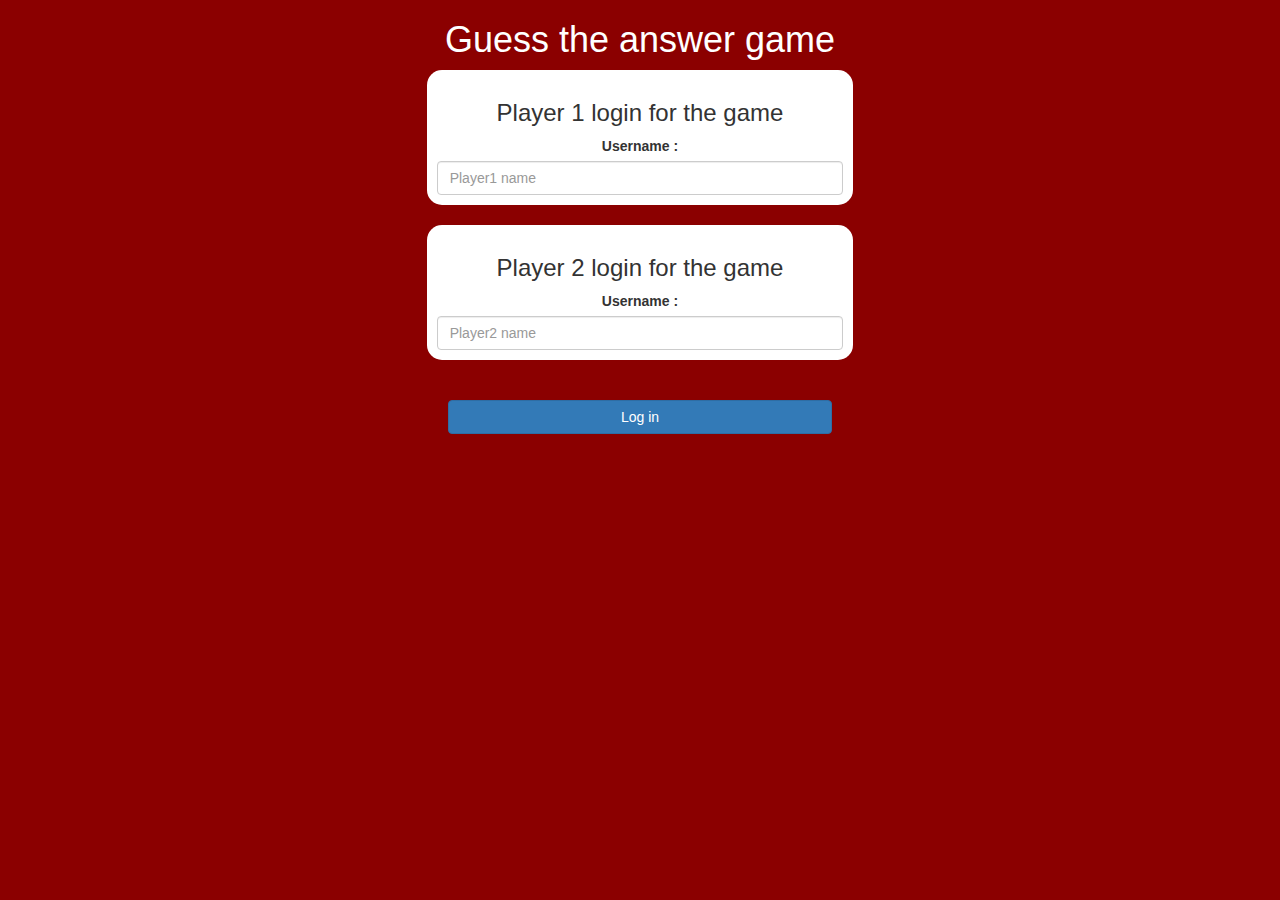
<file: index.html>
<html>
<head>
	<title>Guess The answer</title>

<meta name="viewport" content="width=device-width, initial-scale=1">
<link rel="stylesheet" href="https://maxcdn.bootstrapcdn.com/bootstrap/3.4.0/css/bootstrap.min.css">
<script src="https://ajax.googleapis.com/ajax/libs/jquery/3.4.1/jquery.min.js"></script>
<script src="https://maxcdn.bootstrapcdn.com/bootstrap/3.4.0/js/bootstrap.min.js"></script>

<link rel="stylesheet" type="text/css" href="game.css">

<script src="game_login.js"></script>
</head>
<body>
  <center>
	  <h1 id="h1">Guess the answer game</h1>
	  <div class="col-lg-4 col-sm-8 col-xs-11 login_div1">
		<h3>Player 1 login for the game</h3>
		<label>Username : </label>
		<input type="text" id="player1_name_input" class="form-control" placeholder="Player1 name">
	  </div>
	  <br>
	  <div class="col-lg-4 col-sm-8 col-xs-11 login_div2">
		<h3>Player 2 login for the game</h3>
		<label>Username : </label>
		<input type="text" id="player2_name_input" class="form-control" placeholder="Player2 name">
	  </div>
	  <br>
	  <br>
	  <button style="width: 30%;" class="btn btn-primary" onclick="addUser()">Log in</button>
  </center>
</body>
</html>
</file>
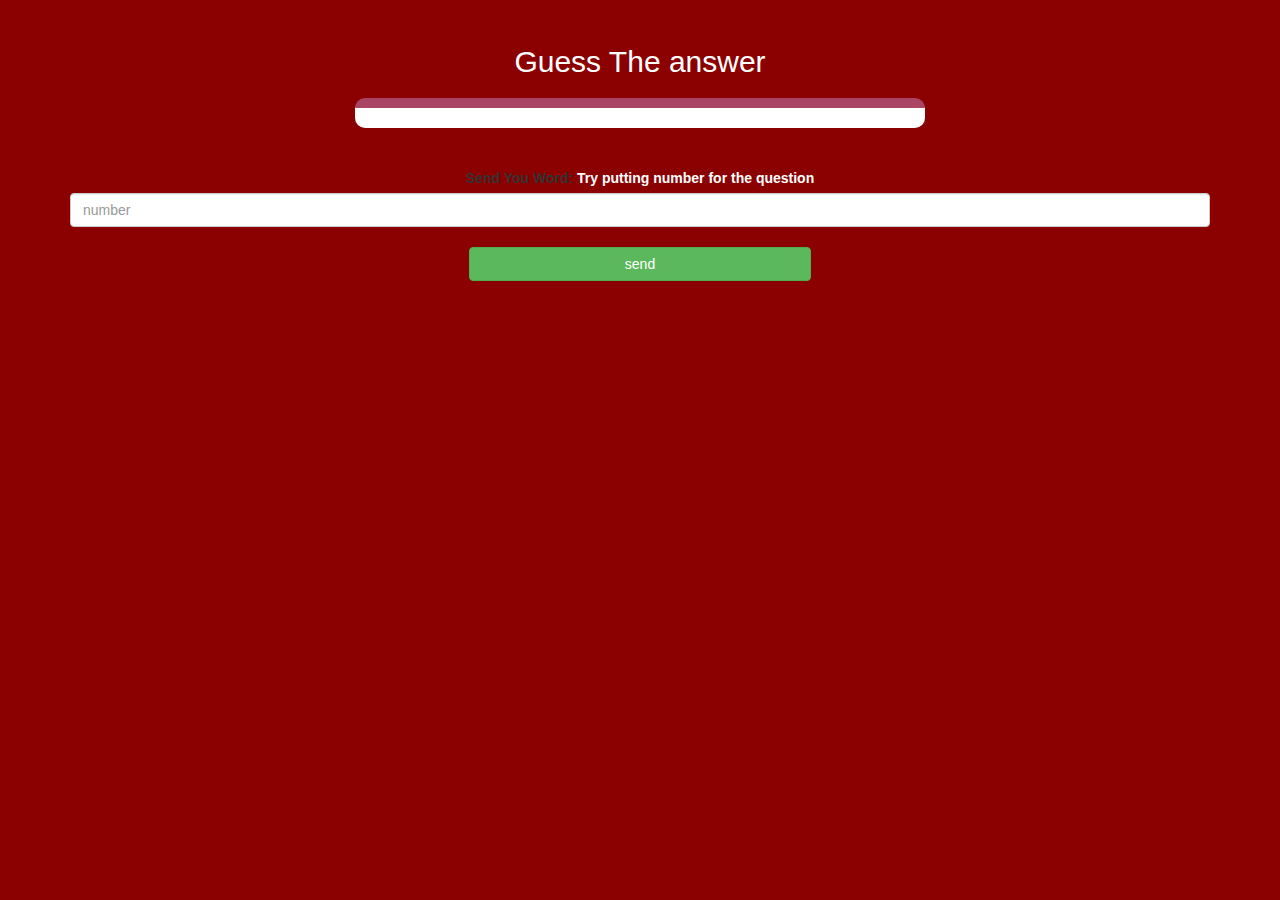
<file: game_page.html>
<!DOCTYPE html>
<html>
<head>
	<title>Guess The answer</title>

<meta name="viewport" content="width=device-width, initial-scale=1">
<link rel="stylesheet" href="https://maxcdn.bootstrapcdn.com/bootstrap/3.4.0/css/bootstrap.min.css">
<script src="https://ajax.googleapis.com/ajax/libs/jquery/3.4.1/jquery.min.js"></script>
<script src="https://maxcdn.bootstrapcdn.com/bootstrap/3.4.0/js/bootstrap.min.js"></script>

<link rel="stylesheet" type="text/css" href="game.css">
</head>
<body>
 
	<h4 id="player1_name"></h4><span id="player1_score"></span>
    <h4 id="player2_name"></h4><span id="player2_score"></span>
<div class="container">
	<center>
		<h2 style="color: white;">Guess The answer</h2>
        <h3 id="player_question"></h3>
		<h3 id="player_answer"></h3>
        <div id="output" class="col-lg-6"></div>
		<br>
		<br>
		<label>Send You Word: <b style="color: white">Try putting number for the question</b></label>
        <input type="number" id="number" class="form-control" placeholder="number">
		<br>
        <button onclick="send()" class="btn btn-success" style="width: 30%;">send</button>
	</center>
</div>
<script src="game_page.js"></script>
</body>
</html>
</file>
<file: game.css>
body
{
	background: darkred;
}

	.login_div1 , .login_div2
	{
		background: white;
		padding: 10px;
		float: none;
		border-radius: 15px;
	}


#player1_name , #player2_name
{
	display: inline-block;
	margin-left: 20px;
}
#word
{
	width: 60%;
}
#word_display
{
	letter-spacing: 5px;
}
#output
{
background: white;
border-radius: 10px;
border-top: 10px solid #AA4465;
padding: 10px;
float: none;
text-align: left;
}
#h1
{
	color: white;
}
</file>
